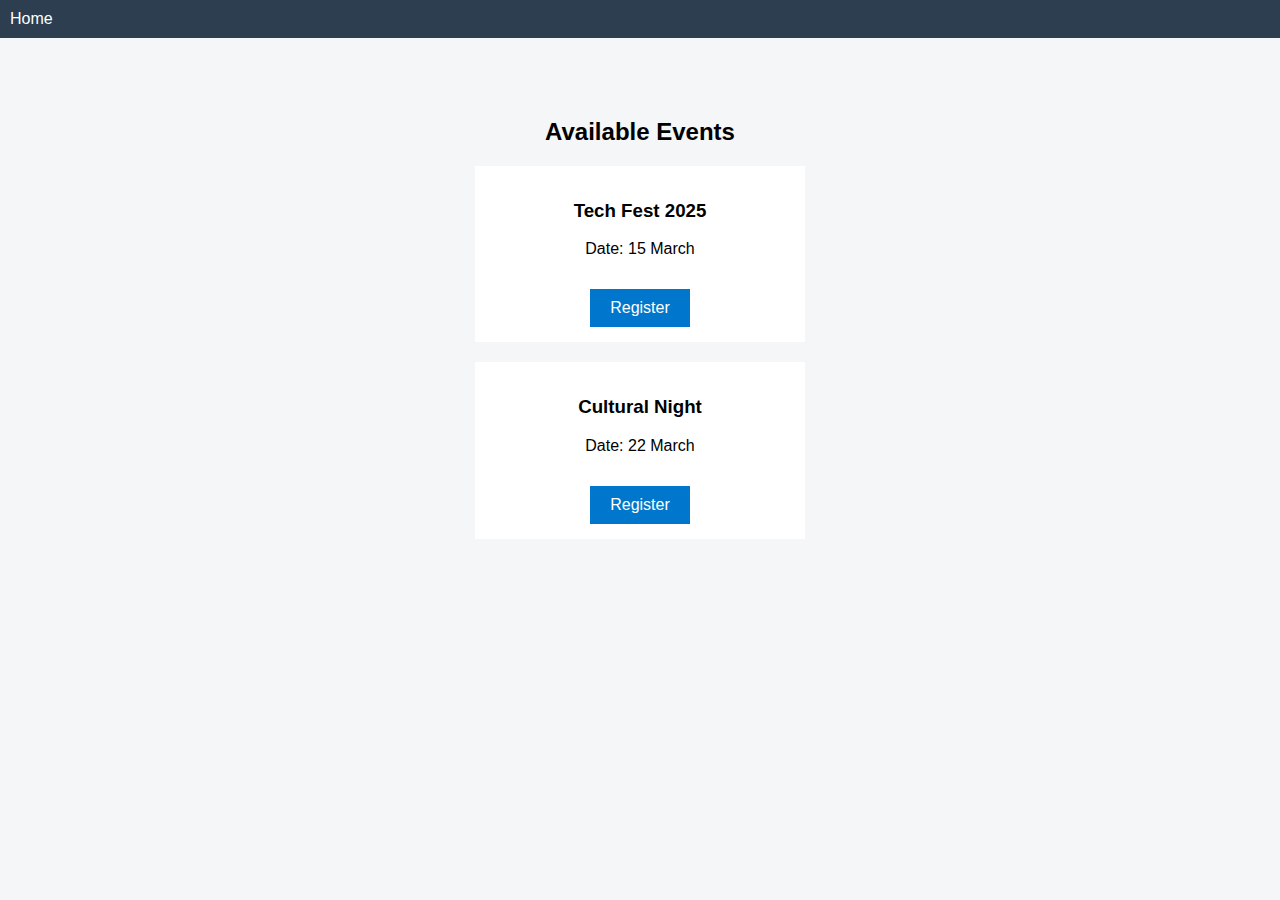
<file: events.html>
<!DOCTYPE html>
<html>
<head>
    <title>Events</title>
    <link rel="stylesheet" href="style.css">
</head>
<body>

<nav>
    <a href="index.html">Home</a>
</nav>

<div class="container">
    <h2>Available Events</h2>

    <div class="event-card">
        <h3>Tech Fest 2025</h3>
        <p>Date: 15 March</p>
        <a class="btn" href="payment.html">Register</a>
    </div>

    <div class="event-card">
        <h3>Cultural Night</h3>
        <p>Date: 22 March</p>
        <a class="btn" href="payment.html">Register</a>
    </div>
</div>

</body>
</html>
</file>
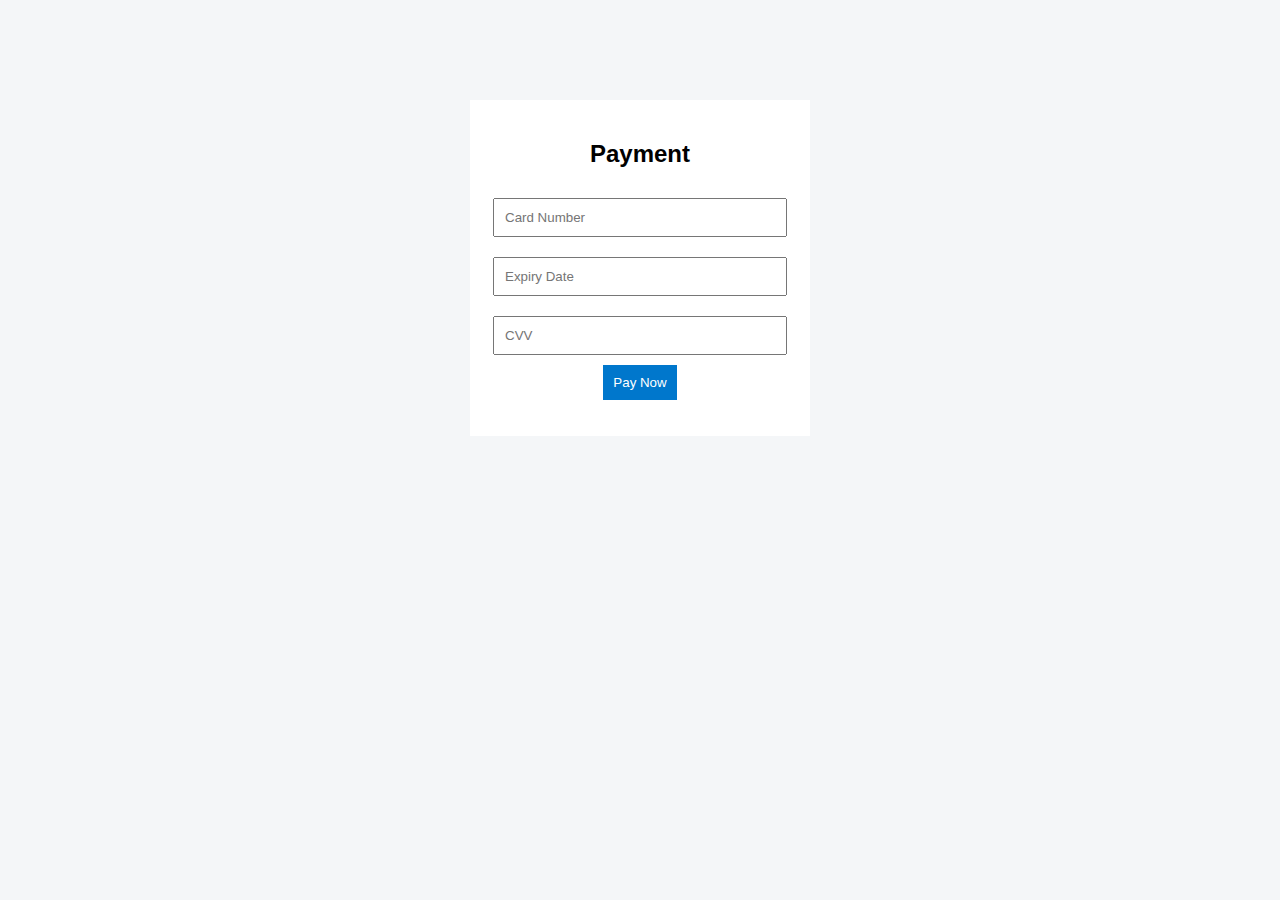
<file: payment.html>
<!DOCTYPE html>
<html>
<head>
    <title>Payment</title>
    <link rel="stylesheet" href="style.css">
</head>
<body>

<div class="form-box">
    <h2>Payment</h2>
    <input type="text" placeholder="Card Number">
    <input type="text" placeholder="Expiry Date">
    <input type="text" placeholder="CVV">
    <button onclick="pay()">Pay Now</button>
    <p id="msg"></p>
</div>

<script src="script.js"></script>
</body>
</html>
</file>
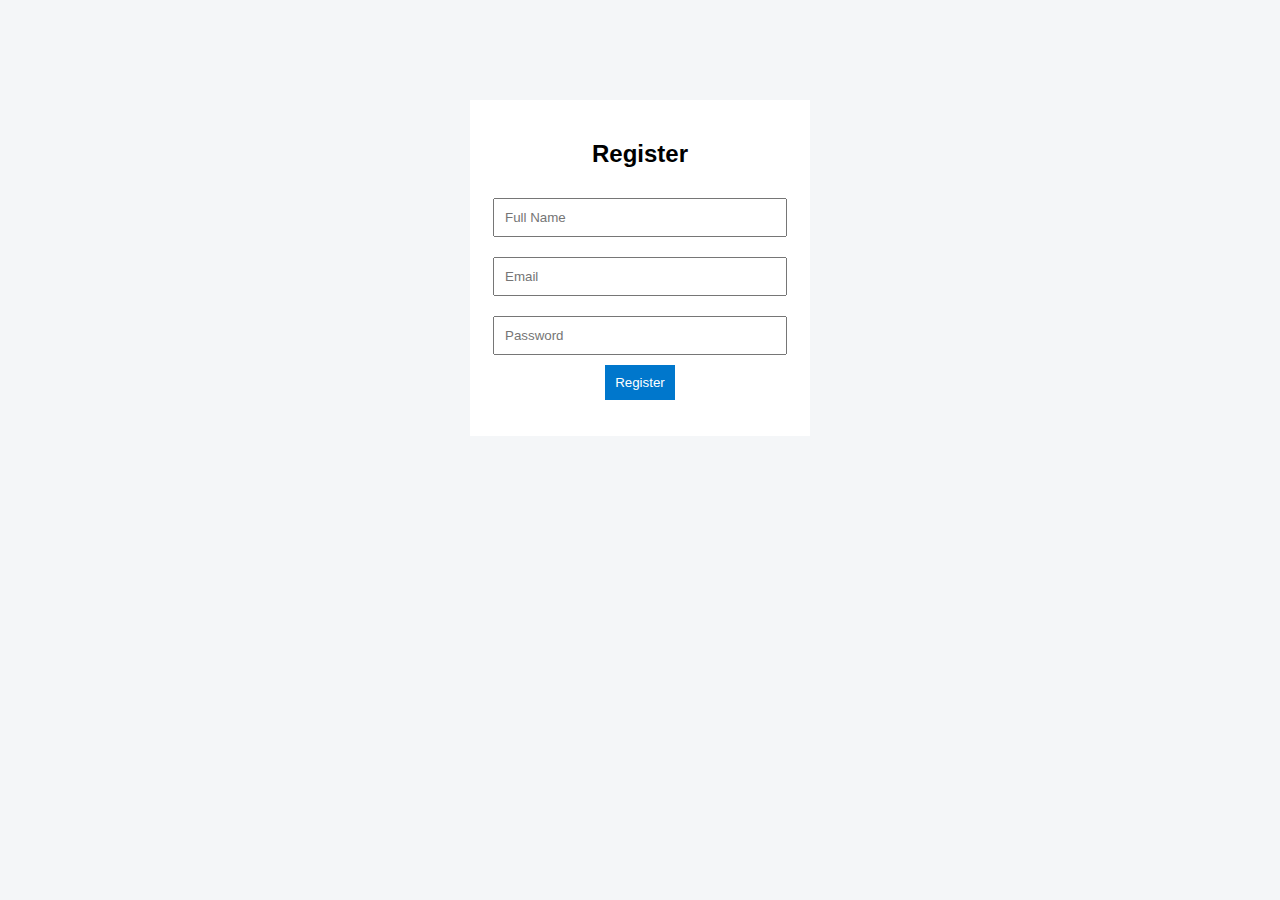
<file: register.html>
<!DOCTYPE html>
<html>
<head>
    <title>Register</title>
    <link rel="stylesheet" href="style.css">
</head>
<body>

<div class="form-box">
    <h2>Register</h2>
    <input type="text" placeholder="Full Name">
    <input type="email" placeholder="Email">
    <input type="password" placeholder="Password">
    <button onclick="register()">Register</button>
    <p id="msg"></p>
</div>

<script src="script.js"></script>
</body>
</html>
</file>
<file: style.css>
body {
    font-family: Arial, sans-serif;
    background: #f4f6f8;
    margin: 0;
}

nav {
    background: #2c3e50;
    padding: 10px;
}

nav h2 {
    color: white;
    display: inline;
}

nav ul {
    float: right;
    list-style: none;
}

nav ul li {
    display: inline;
    margin-left: 15px;
}

nav a {
    color: white;
    text-decoration: none;
}

.container {
    text-align: center;
    margin-top: 80px;
}

.btn {
    display: inline-block;
    background: #0077cc;
    color: white;
    padding: 10px 20px;
    text-decoration: none;
    margin-top: 15px;
}

.form-box {
    width: 300px;
    margin: 100px auto;
    background: white;
    padding: 20px;
    text-align: center;
}

input {
    width: 90%;
    padding: 10px;
    margin: 10px 0;
}

button {
    background: #0077cc;
    color: white;
    border: none;
    padding: 10px;
    cursor: pointer;
}

.event-card {
    background: white;
    margin: 20px auto;
    padding: 15px;
    width: 300px;
}
</file>
